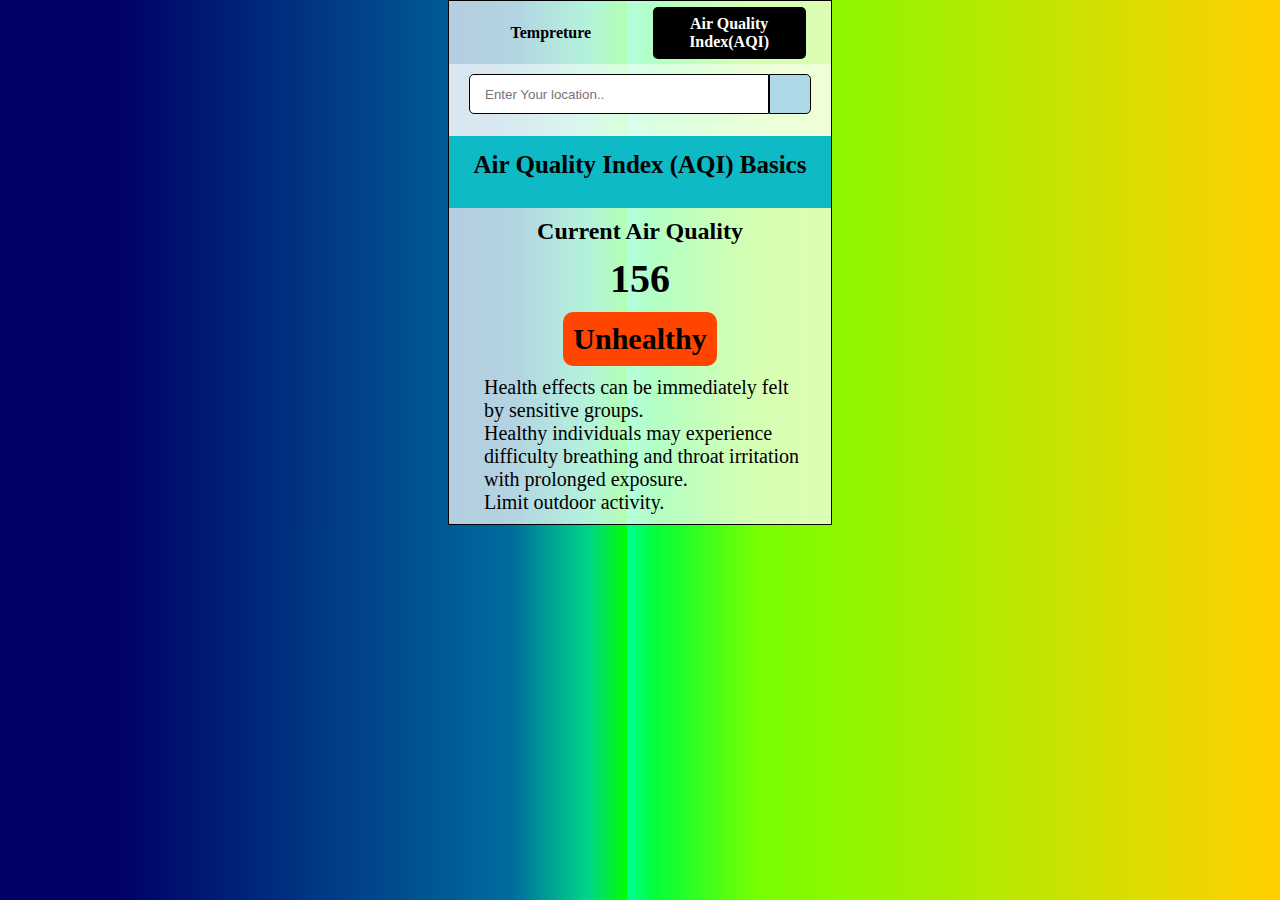
<file: airqty.html>
<!DOCTYPE html>
<html lang="en">
<head>
    <meta charset="UTF-8">
    <meta name="viewport" content="width=device-width, initial-scale=1.0">
    <title>Whether_App</title>
    <link rel="stylesheet" href="style.css">
    <link rel="stylesheet" href="https://cdnjs.cloudflare.com/ajax/libs/font-awesome/6.4.2/css/all.min.css" integrity="sha512-z3gLpd7yknf1YoNbCzqRKc4qyor8gaKU1qmn+CShxbuBusANI9QpRohGBreCFkKxLhei6S9CQXFEbbKuqLg0DA==" crossorigin="anonymous" referrerpolicy="no-referrer" />
</head>
<body>
    <section id="start">
        <section id="nav">
            <ul id="ul_list">
                <li><a class="" href="index.html">Tempreture</a></li>
                <li><a class="active2" href="airqty.html">Air Quality Index(AQI)</a></li>
            </ul>
        </section>
        <section id="search-container">
            <div class="search">
                <input type="text" placeholder="Enter Your location..">
                <button><i class="fa-solid fa-magnifying-glass"></i></button>
            </div>
        </section>
        <Section id="aqi_main">
            <h1>Air Quality Index (AQI) Basics </h1>
        </Section>
        <section id="aqi_m2">
            <h2>Current Air Quality</h2>
            <h3>156</h3>
            <h4>Unhealthy</h4>
            <div class="para">
                <p><i class="fa-solid fa-hand-point-right"></i>Health effects can be immediately felt by sensitive groups.</p>
                <p><i class="fa-solid fa-hand-point-right"></i>Healthy individuals may experience difficulty breathing and throat irritation with prolonged exposure.</p>
                <p><i class="fa-solid fa-hand-point-right"></i>Limit outdoor activity.</p> 
            </div>
        </section>
    </section>
</body>
</html>
</file>
<file: style.css>
*{
    margin: 0;
    padding: 0;
    box-sizing: border-box;
}

body{
    background-image: linear-gradient(
  90deg,
  hsl(240deg 100% 20%) 9%,
  hsl(199deg 100% 31%) 40%,
  hsl(158deg 100% 42%) 46%,
  hsl(120deg 100% 50%) 49%,
  hsl(89deg 100% 50%) 49%,
  hsl(59deg 100% 50%) 48%,
  hsl(66deg 100% 50%) 48%,
  hsl(111deg 100% 50%) 48%,
  hsl(155deg 100% 50%) 48%,
  hsl(134deg 100% 50%) 51%,
  hsl(92deg 100% 50%) 59%,
  hsl(49deg 100% 50%) 99%
);;
    background-color: black;
}

#start{
    height: auto;
    width: 30%;
    border: 1px solid black;
    margin: 0 auto;
    background-color: rgba(255, 255, 255, 0.7);
}

#nav{
    height: 7vh;
    display: flex;
    justify-content: center;
    align-items: center;
}

#ul_list{
    list-style-type: none;
    width: 100%;
    display: flex;
    justify-content: space-evenly;
    align-items: center;
    flex-wrap: nowrap;
}
#ul_list li{
    width: 40%;
}

#ul_list li a{
    padding: 8px 0 8px 0;
    display: block;
    text-align: center;
    text-decoration: none;
    font-size: 16px;
    font-weight: 600;
    color: black;
    border-radius: 5px;
}


#ul_list li:first-child a:hover,
#ul_list li:first-child a.active{
    background-color: black;
    color: white;
}
#ul_list li:nth-child(2) a:hover,
#ul_list li:nth-child(2) a.active2{
    background-color: black;
    color: white;
}
#ul_list li:nth-child(3) a:hover,
#ul_list li:nth-child(3) a.active2{
    background-color: black;
    color: white;
}

/* search bar  */

#search-container{
    width: 100%;
    height: 8vh;
    background-color: rgba(255, 255, 255, 0.5);

}

#search-container .search{
    display: flex;
    justify-content: center;
    padding: 10px 0;
}

#search-container .search input{
    height: 40px;
    width: 300px;
    padding: 0 15px;
    border-radius: 5px 0 0 5px;
    border: none;
    outline: none;
    border: 1px solid black;
}

#search-container .search button{
    padding: 10px 20px;
    border-radius: 0 5px 5px 0;
    border: none;
    outline: none;
    border: 1px solid black;
    background-color: lightblue;
}

/* Main section */

#main-container .main{
    display: flex;
    flex-direction: column;
    align-items: center;
}

#main-container .main h1{
    margin-top: 10px;
    font-size: 23px;
}
#main-container .main h2{
    font-size: 40px;
    margin-bottom: 10px;
}
#main-container .main img{
    width: 200px;
    height: 200px;
}

/* Humidity and Wind speed  */

#main-c2{
    width: 100%;
    height: auto;
    display: flex;
    flex-direction: column;
    align-items: center;
    justify-content: center;
    row-gap: 20px;
    padding-bottom: 1rem;
}
#main-c2 .cont1{
    width: 80%;
    display: flex;
    flex-direction: column;
    justify-content: center;
    align-items: center;
    text-align: center;
}

#main-c2 .cont1 .head{
    padding: 10px 10px;
    background-color: lightblue;
    width: 100%;
    border: 1px solid black;
    text-align: center;
    font-weight: 900;
}
#main-c2 .cont1 h1{
    margin: 10px 0;
    font-size: 23px
}
#main-c2 .cont1 p{
    font-size: 16px;
    padding: 0 20px;
    font-weight: 500;
}
#main-c2 .cont1 p span{
    font-weight: 600;
}
#main-c2 .cont1 button{
    margin: 10px 0;
    padding: 10px 50px;
    border-radius: 5px;
}

/* container 2 */

#main-c2 .b1{
    width: 100%;
    display: flex;
    flex-direction: row;
    justify-content: space-evenly;
}

#main-c2 .cont2{
    width: 37%;
    display: flex;
    flex-direction: column;
    justify-content: center;
    align-items: center;
    text-align: center;
}

#main-c2 .b1 .cont2 .head{
    padding: 10px 10px;
    background-color: lightblue;
    width: 100%;
    border: 1px solid black;
    text-align: center;
    font-weight: 900;
}
#main-c2 .b1 .cont2 h1{
    margin: 10px 0;
    font-size: 23px
}
#main-c2 .b1 .cont2 p{
    font-size: 16px;
    padding: 0 20px;
    font-weight: 500;
}
#main-c2 .b1 .cont2 p span{
    font-weight: 600;
}
#main-c2 .b1 .cont2 button{
    margin: 10px;
    padding: 10px;
    border-radius: 5px;
}

/* Air Quality  */

#aqi_main{
    height: 8vh;
    min-width: 200px;
    background-color: #0ebac5;
}
#aqi_main h1{
    padding-top: 15px;
    text-align: center;
    font-size: 25px;
}

#aqi_m2{
    display: flex;
    flex-direction: column;
    justify-content: center;
    align-items: center;
    padding: 10px 30px;
}
#aqi_m2 h2{
    margin: 0 20px 10px 20px;
}
#aqi_m2 h3{
    font-size: 40px;
}
#aqi_m2 h4{
    font-size: 30px;
    padding: 10px;
    background-color: orangered;
    border-radius: 10px;
    margin: 10px 0;
}
#aqi_m2 p{
    display: flex;
    column-gap: 5px;
    justify-content: flex-start;
    align-items: flex-start;
    font-size: 20px;
}
</file>
